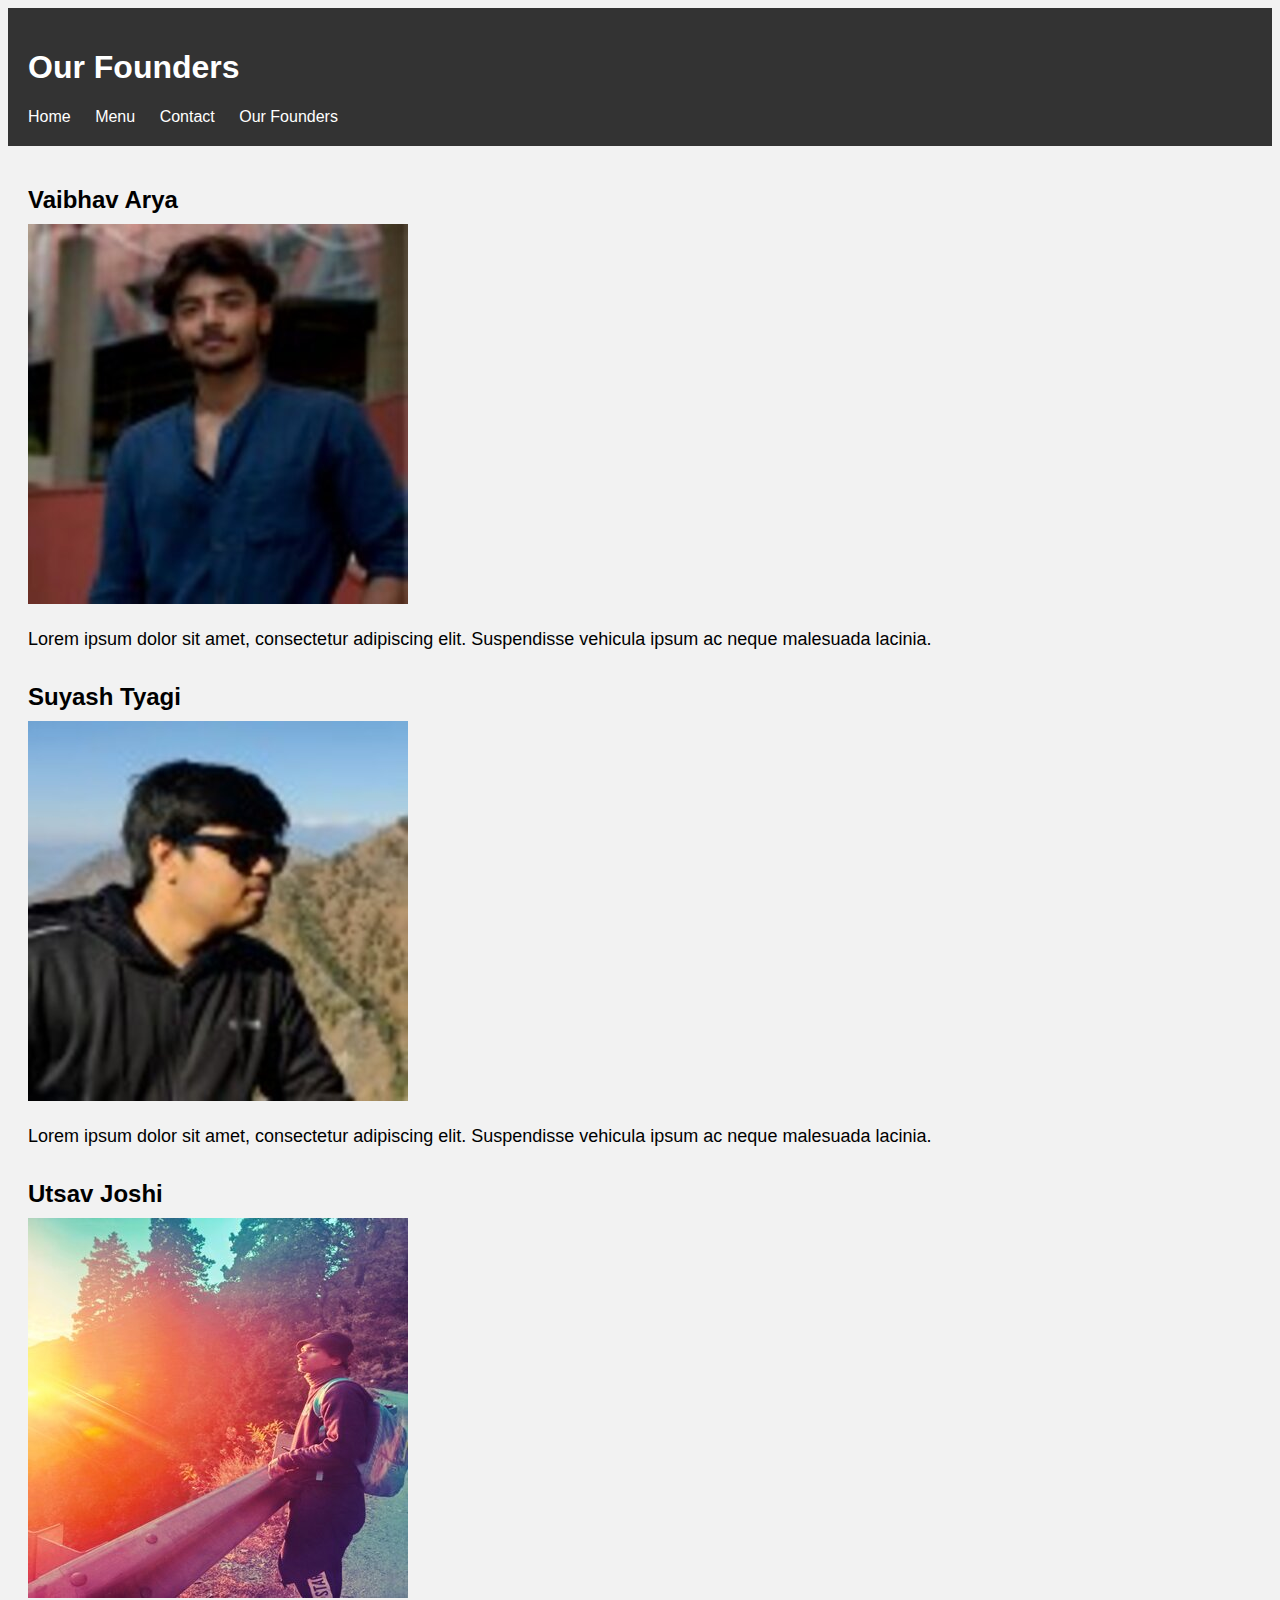
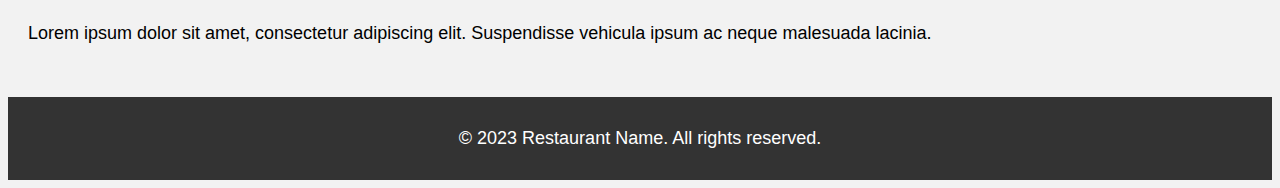
<file: Hunger_Hive/Founders.html>
<!DOCTYPE html>
<html>
<head>
	<title>Our Founders</title>
	
    <link rel="stylesheet" type="text/css" href="css/founder.css">

</head>
<body>
	<header>
		<h1>Our Founders</h1>
		<nav>
			<ul>
				<li><a href="index.html">Home</a></li>
				<li><a href="menu.html">Menu</a></li>
				<li><a href="contact.html">Contact</a></li>
				<li><a href="founders.html">Our Founders</a></li>
			</ul>
		</nav>
	</header>

	<main>
		<section id="founder1">
			<h2>Vaibhav Arya</h2>
			<img src="image/team4.jpg" alt="Founder 1 Image">
			<p>Lorem ipsum dolor sit amet, consectetur adipiscing elit. Suspendisse vehicula ipsum ac neque malesuada lacinia.</p>
		</section>

		<section id="founder2">
			<h2>Suyash Tyagi</h2>
			<img src="image/team1.jpg" alt="Founder 2 Image">
			<p>Lorem ipsum dolor sit amet, consectetur adipiscing elit. Suspendisse vehicula ipsum ac neque malesuada lacinia.</p>
		</section>

		<section id="founder3">
			<h2>Utsav Joshi</h2>
			<img src="image/team2.jpg" alt="Founder 3 Image">
			<p>Lorem ipsum dolor sit amet, consectetur adipiscing elit. Suspendisse vehicula ipsum ac neque malesuada lacinia.</p>
		</section>
	</main>

	<footer>
		<p>&copy; 2023 Restaurant Name. All rights reserved.</p>
	</footer>
</body>
</html>
</file>
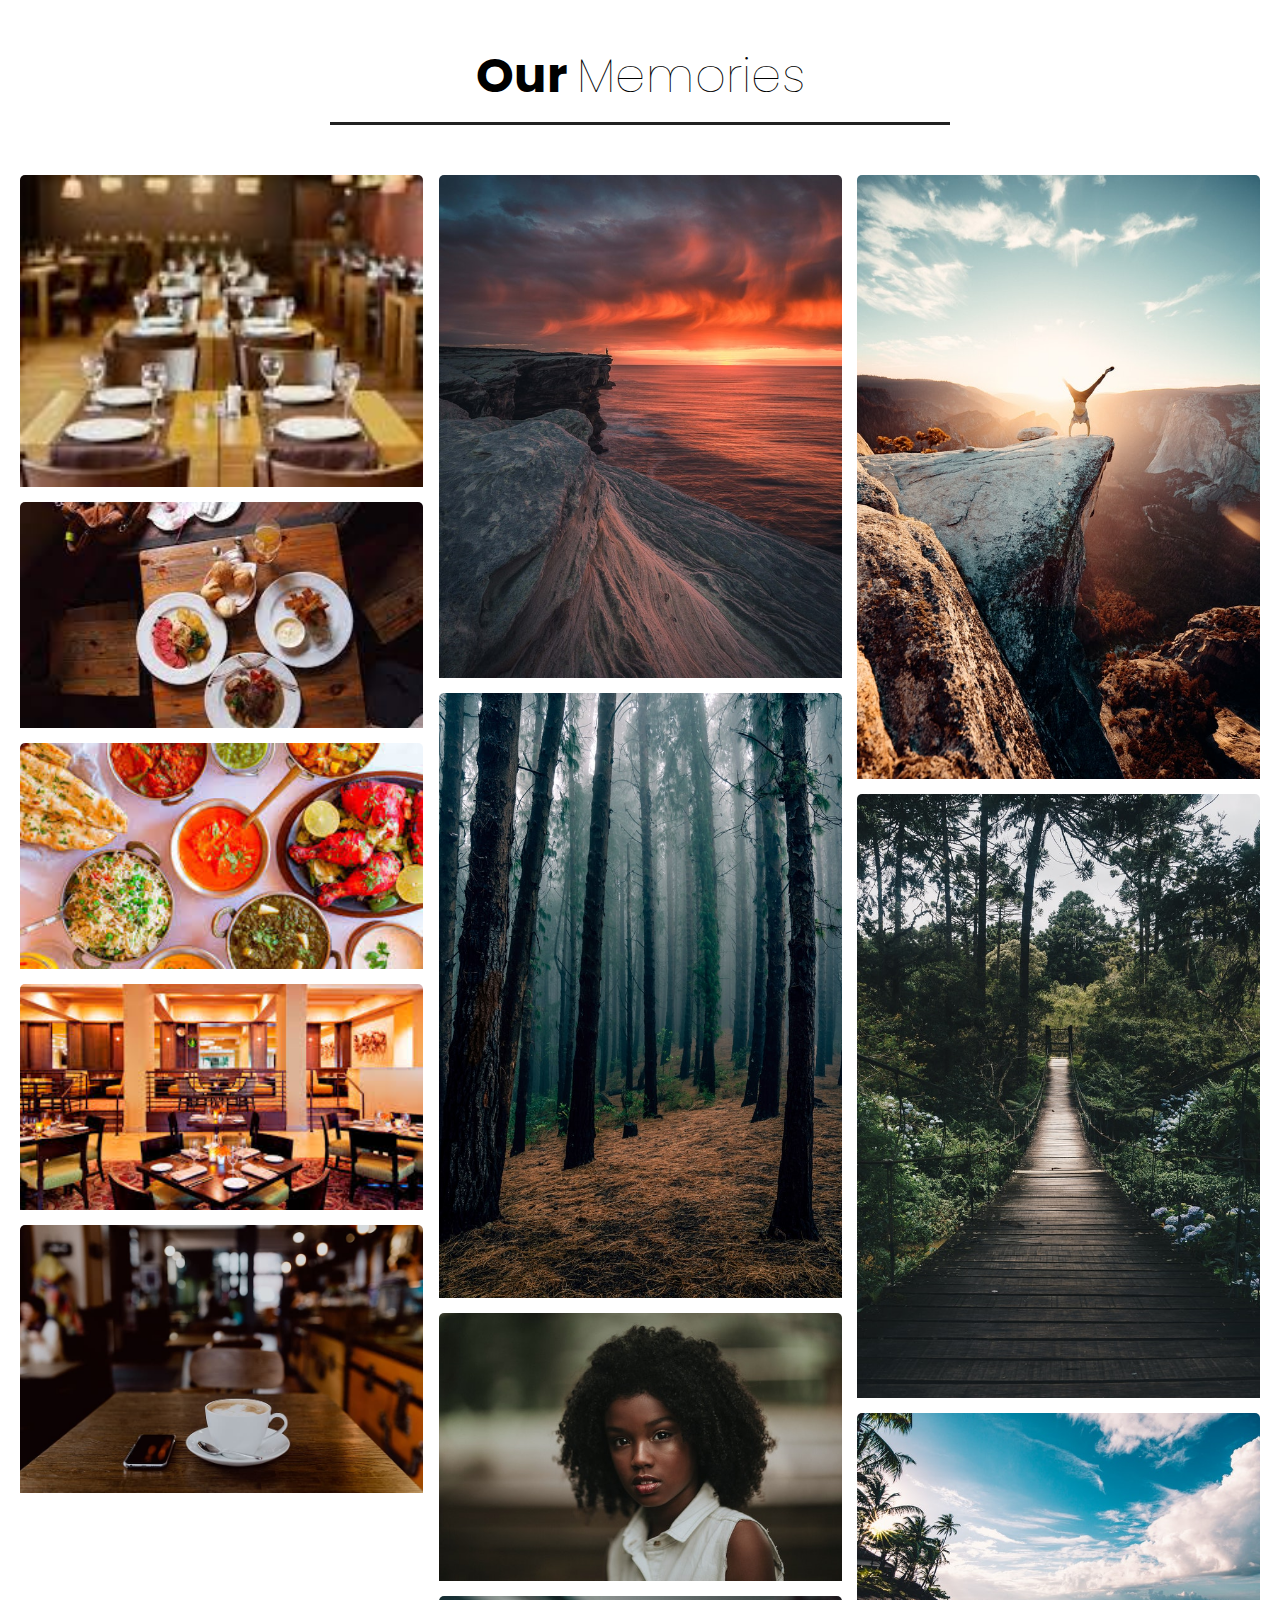
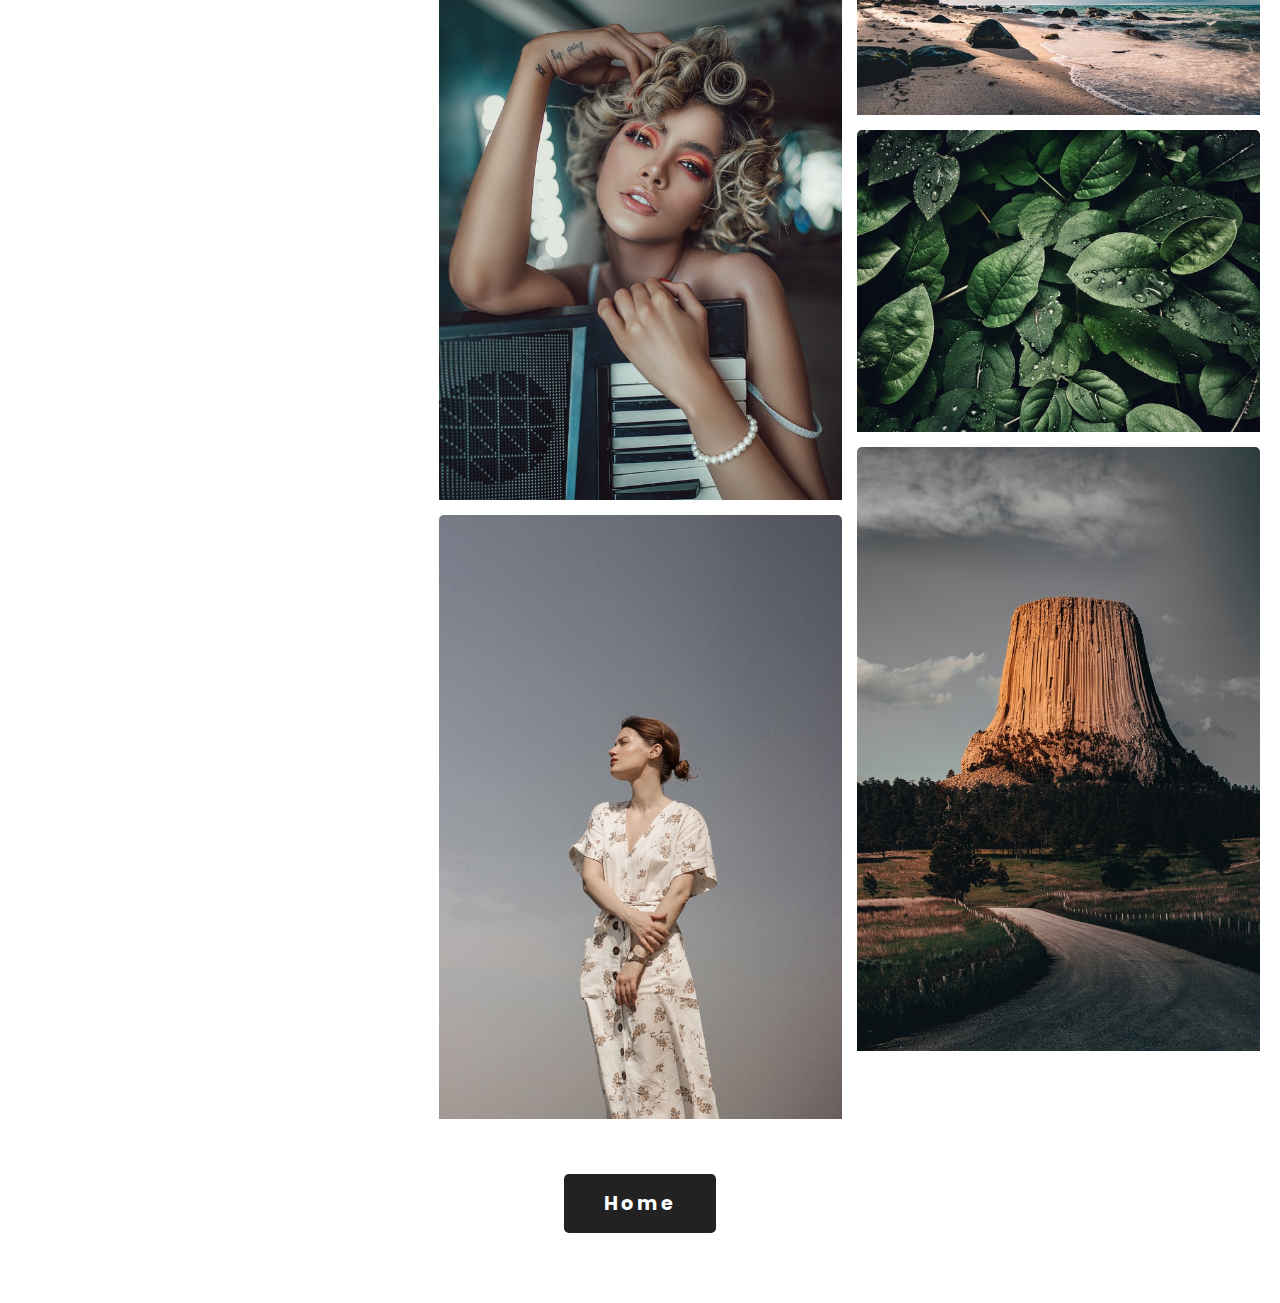
<file: Hunger_Hive/gallery.html>
<!DOCTYPE html>
<html>
<head>
	<title>Gallery</title>
	<link rel="stylesheet" type="text/css" href="gallery/style.css">
</head>
<body>
  <div class="container">
    <div class="heading">
      <h3>Our <span>Memories</span></h3>
    </div>
    <div class="box">
      
      <div class="dream">
        <img src="gallery/1.jpeg">
         <img src="gallery/2.jpeg">
          <img src="gallery/3.jpeg">
           <img src="gallery/4.jpeg">
            <img src="gallery/5.jpg">
            
      </div>

        <div class="dream">
        <img src="gallery/6.jpg">
         <img src="gallery/7.jpg">
          <img src="gallery/8.jpg">
           <img src="gallery/9.jpg">
            <img src="gallery/10.jpg">
            
      </div>

        <div class="dream">
        <img src="gallery/11.jpg">
         <img src="gallery/12.jpg">
          <img src="gallery/13.jpg">
           <img src="gallery/14.jpg">
            <img src="gallery/15.jpg">
            
      </div>




    </div>
    <div class="btn">
      <a href="">Home</a>
    </div>





  </div>

</body>
</html>
</file>
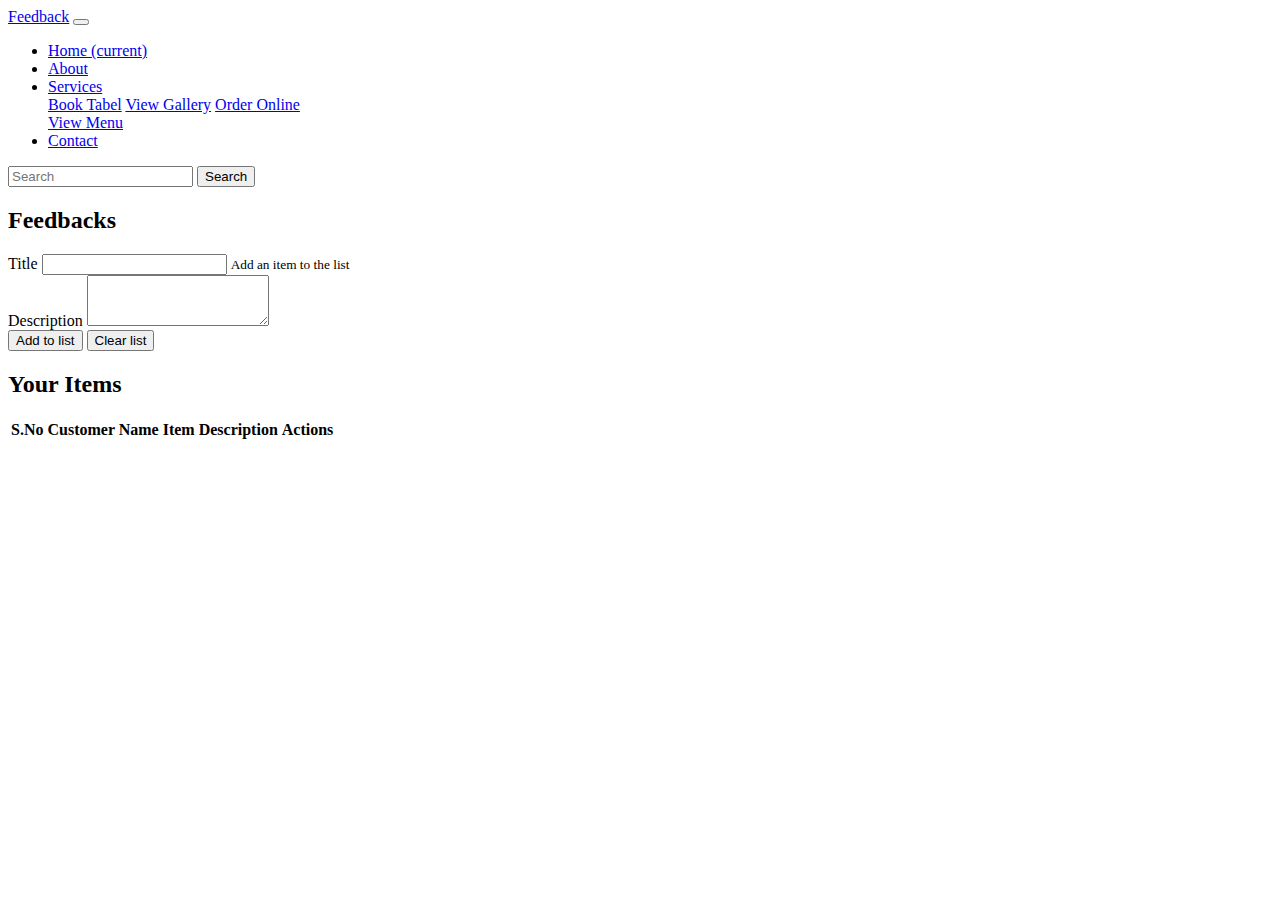
<file: Hunger_Hive/Project.html>
<!doctype html>
<html lang="en">

<head>
    <!-- Required meta tags -->
    <meta charset="utf-8">
    <meta name="viewport" content="width=device-width, initial-scale=1, shrink-to-fit=no">

    <!-- Bootstrap CSS -->
    <link rel="stylesheet" href="https://stackpath.bootstrapcdn.com/bootstrap/4.5.0/css/bootstrap.min.css"
        integrity="sha384-9aIt2nRpC12Uk9gS9baDl411NQApFmC26EwAOH8WgZl5MYYxFfc+NcPb1dKGj7Sk" crossorigin="anonymous">

    <title>Feedback</title>
</head>

<body>
    <nav class="navbar navbar-expand-lg navbar-dark bg-dark">
        <a class="navbar-brand" href="#">Feedback</a>
        <button class="navbar-toggler" type="button" data-toggle="collapse" data-target="#navbarSupportedContent"
            aria-controls="navbarSupportedContent" aria-expanded="false" aria-label="Toggle navigation">
            <span class="navbar-toggler-icon"></span>
        </button>

        <div class="collapse navbar-collapse" id="navbarSupportedContent">
            <ul class="navbar-nav mr-auto">
                <li class="nav-item active">
                    <a class="nav-link" href="#">Home <span class="sr-only">(current)</span></a>
                </li>
                <li class="nav-item">
                    <a class="nav-link" href="#">About</a>
                </li>
                <li class="nav-item dropdown">
                    <a class="nav-link dropdown-toggle" href="#" id="navbarDropdown" role="button"
                        data-toggle="dropdown" aria-haspopup="true" aria-expanded="false">
                        Services 
                    </a>
                    <div class="dropdown-menu" aria-labelledby="navbarDropdown">
                        <a class="dropdown-item" href="#">Book Tabel</a>
                        <a class="dropdown-item" href="#">View Gallery</a>
                        <a class="dropdown-item" href="#">Order Online</a>
                        <div class="dropdown-divider"></div>
                        <a class="dropdown-item" href="#">View Menu</a>
                    </div>
                </li>
                <li class="nav-item">
                    <a class="nav-link" href="#" tabindex="-1" aria-disabled="true">Contact</a>
                </li>
            </ul>
            <form class="form-inline my-2 my-lg-0">
                <input class="form-control mr-sm-2" type="search" placeholder="Search" aria-label="Search">
                <button class="btn btn-outline-success my-2 my-sm-0" type="submit">Search</button>
            </form>
        </div>
    </nav>

    <div class="container my-4">
        <h2 class="text-center">Feedbacks</h2>
         
            <div class="form-group">
                <label for="title">Title</label>
                <input type="text" class="form-control" id="title" aria-describedby="emailHelp">
                <small id="emailHelp" class="form-text text-muted">Add an item to the list</small>
            </div>

            <div class="form-group">
                <label for="description">Description</label>
                <textarea class="form-control" id="description" rows="3"></textarea>
            </div>
            

            <button   id="add" class="btn btn-primary">Add to list</button>
            <button  id="clear" class="btn btn-primary" onclick="clearStorage()">Clear list</button>
         

        <div id="items" class="my-4">
            <h2>Your Items</h2>
            <table class="table">
                <thead>
                  <tr>
                    <th scope="col">S.No</th>
                    <th scope="col">Customer Name</th>
                    <th scope="col">Item Description</th> 
                    <th scope="col">Actions</th> 
                  </tr>
                </thead>
                <tbody id="tableBody">
                  <tr>
                    <th scope="row">1</th>
                    <td>Get some Coffee</td>
                    <td>You need coffee as you are a coder</td> 
                    <td><button class="btn btn-sm btn-primary">Delete</button></td> 
                  </tr>
                  
                </tbody>
              </table>
        </div>
    </div>

    <!-- Optional JavaScript -->
    <!-- jQuery first, then Popper.js, then Bootstrap JS -->
    <script src="https://code.jquery.com/jquery-3.5.1.slim.min.js"
        integrity="sha384-DfXdz2htPH0lsSSs5nCTpuj/zy4C+OGpamoFVy38MVBnE+IbbVYUew+OrCXaRkfj"
        crossorigin="anonymous"></script>
    <script src="https://cdn.jsdelivr.net/npm/popper.js@1.16.0/dist/umd/popper.min.js"
        integrity="sha384-Q6E9RHvbIyZFJoft+2mJbHaEWldlvI9IOYy5n3zV9zzTtmI3UksdQRVvoxMfooAo"
        crossorigin="anonymous"></script>
    <script src="https://stackpath.bootstrapcdn.com/bootstrap/4.5.0/js/bootstrap.min.js"
        integrity="sha384-OgVRvuATP1z7JjHLkuOU7Xw704+h835Lr+6QL9UvYjZE3Ipu6Tp75j7Bh/kR0JKI"
        crossorigin="anonymous"></script>
        <script>
            function getAndUpdate(){
                console.log("Updating List...");
                tit = document.getElementById('title').value;
                desc = document.getElementById('description').value;
                if (localStorage.getItem('itemsJson')==null){
                    itemJsonArray = [];
                    itemJsonArray.push([tit, desc]);
                    localStorage.setItem('itemsJson', JSON.stringify(itemJsonArray))
                }
                else{
                    itemJsonArrayStr = localStorage.getItem('itemsJson')
                    itemJsonArray = JSON.parse(itemJsonArrayStr);
                    itemJsonArray.push([tit, desc]);
                    localStorage.setItem('itemsJson', JSON.stringify(itemJsonArray))
                }
                update();
            }

            function update(){
                if (localStorage.getItem('itemsJson')==null){
                    itemJsonArray = []; 
                    localStorage.setItem('itemsJson', JSON.stringify(itemJsonArray))
                } 
                else{
                    itemJsonArrayStr = localStorage.getItem('itemsJson')
                    itemJsonArray = JSON.parse(itemJsonArrayStr); 
                }
                // Populate the table
                let tableBody = document.getElementById("tableBody");
                let str = "";
                itemJsonArray.forEach((element, index) => {
                    str += `
                    <tr>
                    <th scope="row">${index + 1}</th>
                    <td>${element[0]}</td>
                    <td>${element[1]}</td> 
                    <td><button class="btn btn-sm btn-primary" onclick="deleted(${index})">Delete</button></td> 
                    </tr>`; 
                });
                tableBody.innerHTML = str;
            }
            add = document.getElementById("add");
            add.addEventListener("click", getAndUpdate);
            update();
            function deleted(itemIndex){
                console.log("Delete", itemIndex);
                itemJsonArrayStr = localStorage.getItem('itemsJson')
                itemJsonArray = JSON.parse(itemJsonArrayStr);
                // Delete itemIndex element from the array
                itemJsonArray.splice(itemIndex, 1);
                localStorage.setItem('itemsJson', JSON.stringify(itemJsonArray));
                update();

            }
            function clearStorage(){
                if (confirm("Do you areally want to clear?")){
                console.log('Clearing the storage')
                localStorage.clear();
                update()
                }
            }
        </script>
</body>

</html>
</file>
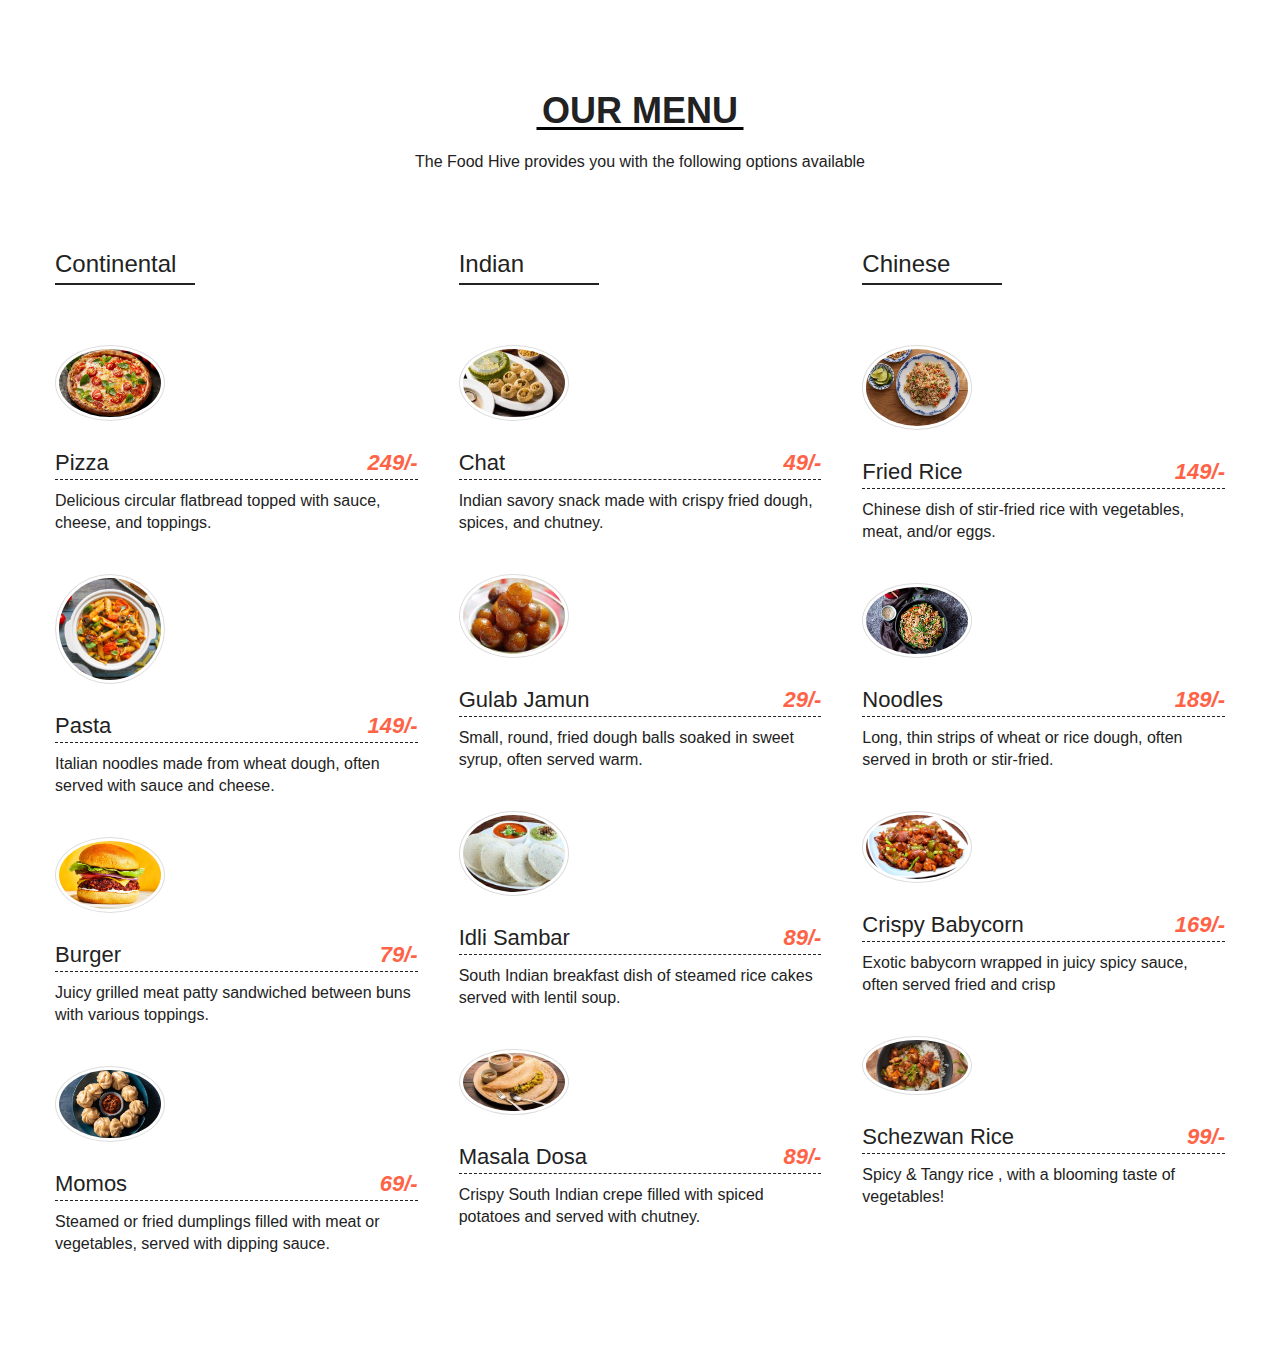
<file: Hunger_Hive/view_menu.html>
<!DOCTYPE html>
<html lang="en">
<head>
    <meta charset="UTF-8">
    <meta http-equiv="X-UA-Compatible" content="IE=edge">
    <meta name="viewport" content="width=device-width, initial-scale=1.0">
    <title>VIEW MENU</title>
    <link rel="stylesheet" href="view_menu.css">
    <link rel="stylesheet" href="view_menu_responsive.css">
</head>
<body>
    <div class="main" style=" width: 1170px; margin: 100px auto;">
        <div class="section_title" style="text-align: center; margin-bottom: 80px;">
            <h2>OUR MENU</h2>
            <p><br>The Food Hive provides you with the following options available </p>
        </div>
        <div class="menus">
            <div class="menu-column">
                <h4>Continental</h4>
                <div class="single-menu">
                    <img src="image/menu1.jpg" alt="">
                    <div class="menu-content">
                        <h5>Pizza <span>
                            249/- 
                        </span></h5>
<p>Delicious circular flatbread topped with sauce, cheese, and toppings. </p>
                    </div>
                </div> 
                <div class="single-menu">
                    <img src="image/menu2.jpg" alt="">
                    <div class="menu-content">
                        <h5>Pasta <span>
                            149/- 
                        </span></h5>
<p>Italian noodles made from wheat dough, often served with sauce and cheese. </p>
                    </div>
                </div> 
                <div class="single-menu">
                    <img src="image/menu3.jpg" alt="">
                    <div class="menu-content">
                        <h5>Burger <span>
                            79/- 
                        </span></h5>
<p>Juicy grilled meat patty sandwiched between buns with various toppings. </p>
                    </div>
                </div> 
                <div class="single-menu">
                    <img src="image/menu4.jpg" alt="">
                    <div class="menu-content">
                        <h5>Momos <span>
                            69/- 
                        </span></h5>
<p>Steamed or fried dumplings filled with meat or vegetables, served with dipping sauce. </p>
                    </div>
                </div> 
            </div>
            <div class="menu-column">
                <h4>Indian</h4>
                <div class="single-menu">
                    <img src="image/menu14.jpg" alt="">
                    <div class="menu-content">
                        <h5>Chat <span>
                            49/- 
                        </span></h5>
<p>Indian savory snack made with crispy fried dough, spices, and chutney.</p>
                    </div>
                </div> 
                <div class="single-menu">
                    <img src="image/menu15.jpg" alt="">
                    <div class="menu-content">
                        <h5>Gulab Jamun <span>
                            29/- 
                        </span></h5>
<p>Small, round, fried dough balls soaked in sweet syrup, often served warm. <br></p>
                    </div>
                </div> 
                <div class="single-menu">
                    <img src="image/menu16.jpg" alt="">
                    <div class="menu-content">
                        <h5>Idli Sambar <span>
                            89/- 
                        </span></h5>
<p>South Indian breakfast dish of steamed rice cakes served with lentil soup. </p>
                    </div>
                </div> 
                <div class="single-menu">
                    <img src="image/menu17.jpg" alt="">
                    <div class="menu-content">
                        <h5>Masala Dosa <span>
                            89/- 
                        </span></h5>
<p>Crispy South Indian crepe filled with spiced potatoes and served with chutney.</p>
                    </div>
                </div> 
            </div>
            <div class="menu-column">
                <h4>Chinese</h4>
                <div class="single-menu">
                    <img src="image/menu9.jpg" alt="">
                    <div class="menu-content">
                        <h5>Fried Rice <span>
                            149/- 
                        </span></h5>
<p>Chinese dish of stir-fried rice with vegetables, meat, and/or eggs. </p>
                    </div>
                </div> 
                <div class="single-menu">
                    <img src="image/menu8.jpg" alt="">
                    <div class="menu-content">
                        <h5>Noodles <span>
                            189/- 
                        </span></h5>
<p>Long, thin strips of wheat or rice dough, often served in broth or stir-fried.</p>
                    </div>
                </div> 
                <div class="single-menu">
                    <img src="image/menu6.jpg" alt="">
                    <div class="menu-content">
                        <h5>Crispy Babycorn <span>
                            169/- 
                        </span></h5>
<p>Exotic babycorn wrapped in juicy spicy sauce, often served fried and crisp</p>
                    </div>
                </div> 
                <div class="single-menu">
                    <img src="image/menu13.jpeg" alt="">
                    <div class="menu-content">
                        <h5>Schezwan Rice <span>
                            99/- 
                        </span></h5>
<p>Spicy & Tangy rice , with a blooming taste of vegetables! </p>
                    </div>
                </div> 
            </div>
        </div>
    </div>
</body>
</html>
</file>
<file: Hunger_Hive/css/founder.css>
/* CSS styles for founders page */

body {
	font-family: Arial, sans-serif;
	background-color: #f2f2f2;
}

header {
	background-color: #333;
	color: #fff;
	padding: 20px;
}

nav ul {
	list-style: none;
	margin: 0;
	padding: 0;
}

nav li {
	display: inline-block;
	margin-right: 20px;
}

nav a {
	color: #fff;
	text-decoration: none;
}

main {
	padding: 20px;
}

section {
	margin-bottom: 30px;
}

h2 {
	font-size: 24px;
	margin-bottom: 10px;
}

img {
	max-width: 100%;
	height: auto;
}

p {
	font-size: 18px;
	line-height: 1.5;
}

footer {
	background-color: #333;
	color: #fff;
	padding: 10px;
	text-align: center;
}
</file>
<file: Hunger_Hive/gallery/style.css>
@import url('https://fonts.googleapis.com/css2?family=Poppins:wght@100;200;300;400;500;600;700;800;900&display=swap');

*{
  margin: 0;
  padding: 0;
  box-sizing: border-box;
  font-family: 'Poppins', sans-serif;
}

.container{
  display: flex;
  flex-direction: column;
  justify-content: center;
  align-items: center;
  text-align: center;
  margin: 40px 20px 0 20px;
}

.container .heading{
  width: 50%;
  padding-bottom: 50px;
}
.container .heading h3{
  font-size: 3em;
  font-weight: bolder;
  padding-bottom: 10px;
  border-bottom: 3px solid #222;
}

.container .heading h3 span{
  font-weight: 100;
}
.container .box{
 display: flex;
 flex-direction: row;
 justify-content: space-between;
}

.container .box .dream{
  display: flex;
  flex-direction: column;
  width: 32.5%;
}

.container .box .dream img{
  width: 100%;
  padding-bottom: 15px;
  border-radius: 5px;
}

.container .btn{
  margin: 40px 0 70px 0;
  background: #222;
  padding: 15px 40px ;
  border-radius: 5px;
}

.container .btn a{
 color: #fff;
 font-size: 1.2em;
 text-decoration: none;
 font-weight: bolder;
 letter-spacing: 3px;
}

@media only screen and (max-width: 769px){
    .container .box{
   flex-direction: column;
  }

.container .box .dream{
  width: 100%;
}





}

@media only screen and (max-width: 643px){
.container .heading{
  width: 100%;
}
.container .heading h3{
  font-size: 1em;

}







}
</file>
<file: Hunger_Hive/view_menu.css>
*{
    margin: 0;
    padding: 0;
    box-sizing: border-box;
}

  @import url('https://fonts.googleapis.com/css2?family=Nunito:wght@200&display=swap');
 body{
   font-family: 'Nunito', sans-serif;
   font-size: 16px;
   line-height: 22px;
   color: #222;
 }
 .section_title h2:before{
content: '';
position: absolute;
width: 207px;
height: 0;
background-color: black;
bottom: 0;
left: 50%;
transform: translateX(-50%);
padding-bottom: 3px;
margin-bottom: -8px;

 }
 .section_title h2{
    text-transform: capitalize;
    font-size: 36px;
    position: relative;
    display: inline-block;
 }
 .menus{
  display: flex;
  justify-content: space-between;
  flex-wrap: wrap;
 }
 .menu-column{
  width: 31%;

 }
 .menu-column h4{
  text-transform: capitalize;
  font-size: 24px;
  font-weight: 500;
  margin-bottom: 20px ;
  position: relative;
  padding-bottom: 10px;
 }
 .menu-column h4::before{
  content: '';
  position: absolute;
  width: 140px;
  height: 2px;
  background-color: #222;
  bottom: 0;

 }
 .single-menu img{
  border-radius: 50%;
  max-width: 110px;
  border: 1px solid #ddd;
  padding: 3px;
  margin-right: 15px;
  margin-top: 40px;
   transition:.3s ;
   margin-bottom: 25px;

 }
 .single-menu:hover img{
transform: rotate(360deg);
 }
 .single-menu .menu-content h5{
text-transform: capitalize;
font-size: 22px;
font-weight: 500;
border-bottom: 1px dashed #222;
padding-bottom: 5px;
margin-bottom: 10px;
flex-direction: column;
 }
 
 .single-menu .menu-content h5 span{
  color: tomato;
  float: right;
  font-weight:600 ;
  font-style: italic;
 }
</file>
<file: Hunger_Hive/view_menu_responsive.css>
@media only   screen and (min-width:992px) and (max-width:1200px){
    .main{ 
        width: 970px;

    }
}
@media only   screen and (min-width:768px) and (max-width:991px){
    .main{ 
        width: 7 70px;

    }
    .single-menu img{ margin-bottom: 25px;}
    .single-menu {
       
        flex-direction: column;
         }
}
@media only screen and (max-width:767px) {
    .main{
        width: 320px;
    }
    .menu-column{
        width: 100%;
      margin-bottom: 30px;
       }
       .single-menu{
flex-direction: column;
       }
       .single-menu img{ margin-bottom: 25px;}
}
</file>
